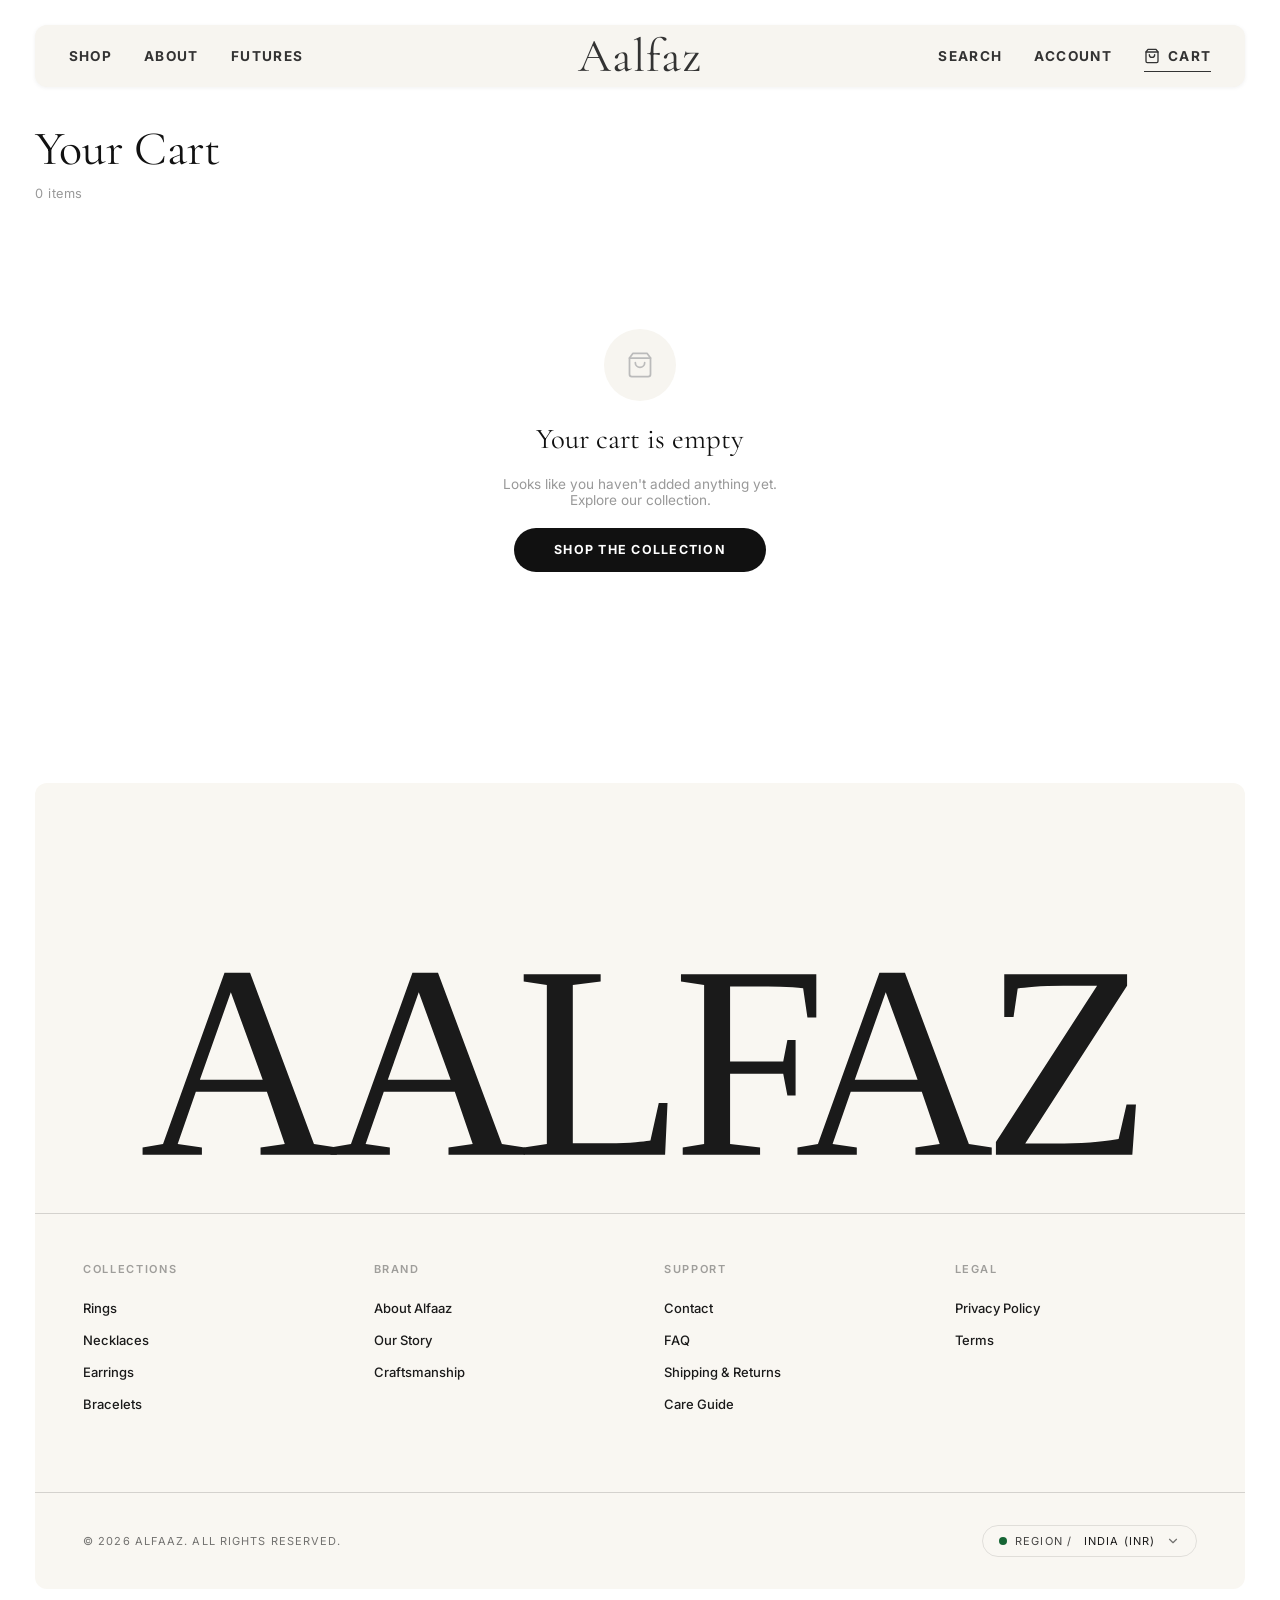
<file: cart.html>
<!doctype html>
<html lang="en">
  <head>
    <meta charset="UTF-8" />
    <meta name="viewport" content="width=device-width, initial-scale=1.0" />
    <meta name="description" content="Your Cart — Aalfaz. Review your selected pieces and proceed to checkout." />
    <title>Your Cart — Aalfaz</title>
    <link rel="preconnect" href="https://fonts.googleapis.com" />
    <link rel="preconnect" href="https://fonts.gstatic.com" crossorigin />
    <link href="https://fonts.googleapis.com/css2?family=Archivo+Black&family=Cormorant+Garamond:ital,wght@0,300;0,400;0,500;1,300;1,400&family=Inter:wght@400;500;600;700;800;900&display=swap" rel="stylesheet" />
    <link rel="stylesheet" href="css/styles.css" />
    <style>
      /* ── Cart Page ────────────────────────────────────── */
      .cart-page {
        padding: 120px 35px 0;
        min-height: 70vh;
      }

      .cart-page__heading {
        font-family: 'Cormorant Garamond', Georgia, serif;
        font-size: clamp(2rem, 4vw, 3rem);
        font-weight: 400;
        color: #111;
        margin: 0 0 0.5rem;
      }
      .cart-page__sub {
        font-size: 0.8rem;
        color: #999;
        letter-spacing: 0.04em;
        margin: 0 0 3rem;
      }

      /* ── Cart Layout ── */
      .cart-layout {
        display: grid;
        grid-template-columns: 1fr;
        gap: 2.5rem;
        align-items: start;
        padding-bottom: 6rem;
      }
      @media (min-width: 900px) {
        .cart-layout { grid-template-columns: 1fr 360px; }
      }

      /* ── Cart Items Table ── */
      .cart-items { width: 100%; }

      .cart-items__header {
        display: grid;
        grid-template-columns: 1fr 100px 120px 80px;
        gap: 1rem;
        padding: 0 0 0.75rem;
        border-bottom: 1px solid rgba(0,0,0,0.1);
        margin-bottom: 0;
      }
      @media (max-width: 600px) { .cart-items__header { display: none; } }

      .cart-items__header span {
        font-size: 0.68rem;
        font-weight: 700;
        letter-spacing: 0.12em;
        text-transform: uppercase;
        color: #888;
      }
      .cart-items__header span:last-child { text-align: right; }

      .cart-item {
        display: grid;
        grid-template-columns: 1fr 100px 120px 80px;
        gap: 1rem;
        align-items: center;
        padding: 1.5rem 0;
        border-bottom: 1px solid rgba(0,0,0,0.06);
      }
      @media (max-width: 600px) {
        .cart-item {
          grid-template-columns: 1fr;
          gap: 0.75rem;
        }
      }

      .cart-item__product {
        display: flex;
        align-items: center;
        gap: 1.25rem;
      }
      .cart-item__img {
        width: 80px;
        height: 80px;
        object-fit: cover;
        border-radius: 0.5rem;
        background: #f7f5f0;
        flex-shrink: 0;
      }
      .cart-item__name {
        font-size: 0.82rem;
        font-weight: 600;
        letter-spacing: 0.04em;
        text-transform: uppercase;
        color: #111;
        margin: 0 0 0.25rem;
      }
      .cart-item__subtitle {
        font-size: 0.75rem;
        color: #999;
        margin: 0;
      }
      .cart-item__price-mobile {
        font-size: 0.85rem;
        font-weight: 500;
        color: #111;
        display: none;
      }
      @media (max-width: 600px) { .cart-item__price-mobile { display: block; } }

      .cart-item__unit-price {
        font-size: 0.85rem;
        font-weight: 500;
        color: #333;
      }
      @media (max-width: 600px) { .cart-item__unit-price { display: none; } }

      /* Quantity selector */
      .cart-item__qty {
        display: flex;
        align-items: center;
        gap: 0;
        border: 1.5px solid rgba(0,0,0,0.12);
        border-radius: 9999px;
        width: fit-content;
        overflow: hidden;
      }
      .cart-item__qty-btn {
        background: none;
        border: none;
        width: 32px;
        height: 32px;
        font-size: 1rem;
        color: #333;
        cursor: pointer;
        display: flex;
        align-items: center;
        justify-content: center;
        transition: background 0.2s ease;
        font-family: var(--font-sans);
      }
      .cart-item__qty-btn:hover { background: rgba(0,0,0,0.05); }
      .cart-item__qty-num {
        min-width: 2rem;
        text-align: center;
        font-size: 0.82rem;
        font-weight: 600;
        color: #111;
        font-family: var(--font-sans);
      }

      .cart-item__total-remove {
        display: flex;
        flex-direction: column;
        align-items: flex-end;
        gap: 0.4rem;
      }
      @media (max-width: 600px) { .cart-item__total-remove { align-items: flex-start; flex-direction: row; justify-content: space-between; } }

      .cart-item__total {
        font-size: 0.88rem;
        font-weight: 600;
        color: #111;
        white-space: nowrap;
      }
      .cart-item__remove {
        background: none;
        border: none;
        font-size: 0.7rem;
        font-weight: 600;
        letter-spacing: 0.08em;
        text-transform: uppercase;
        color: #bbb;
        cursor: pointer;
        text-decoration: underline;
        transition: color 0.2s ease;
        padding: 0;
        font-family: var(--font-sans);
      }
      .cart-item__remove:hover { color: #d00; }

      /* ── Empty State ── */
      .cart-empty {
        padding: 5rem 0;
        display: flex;
        flex-direction: column;
        align-items: center;
        gap: 1.25rem;
        text-align: center;
        grid-column: 1 / -1;
      }
      .cart-empty__icon {
        width: 72px;
        height: 72px;
        border-radius: 50%;
        background: #f7f5f0;
        display: flex;
        align-items: center;
        justify-content: center;
        color: #bbb;
      }
      .cart-empty__heading {
        font-family: 'Cormorant Garamond', Georgia, serif;
        font-size: 1.8rem;
        font-weight: 400;
        color: #111;
        margin: 0;
      }
      .cart-empty__sub {
        font-size: 0.85rem;
        color: #999;
        margin: 0;
        max-width: 280px;
      }
      .cart-empty__cta {
        display: inline-block;
        background: #111;
        color: #fff;
        border-radius: 9999px;
        padding: 0.9rem 2.5rem;
        font-size: 0.78rem;
        font-weight: 700;
        letter-spacing: 0.1em;
        text-transform: uppercase;
        text-decoration: none;
        transition: background 0.25s ease, transform 0.15s ease;
      }
      .cart-empty__cta:hover { background: #333; transform: translateY(-1px); }

      /* ── Order Summary Sidebar ── */
      .cart-summary {
        background: #f7f5f0;
        border-radius: var(--hero-radius);
        padding: 2rem;
        position: sticky;
        top: 110px;
      }
      .cart-summary__heading {
        font-size: 0.68rem;
        font-weight: 700;
        letter-spacing: 0.15em;
        text-transform: uppercase;
        color: #888;
        margin: 0 0 1.5rem;
      }

      .cart-summary__row {
        display: flex;
        justify-content: space-between;
        align-items: center;
        margin-bottom: 0.85rem;
      }
      .cart-summary__row-label {
        font-size: 0.82rem;
        color: #555;
      }
      .cart-summary__row-value {
        font-size: 0.85rem;
        font-weight: 500;
        color: #333;
      }
      .cart-summary__divider {
        border: none;
        border-top: 1px solid rgba(0,0,0,0.1);
        margin: 1rem 0;
      }
      .cart-summary__total-row {
        display: flex;
        justify-content: space-between;
        align-items: center;
        margin-bottom: 1.75rem;
      }
      .cart-summary__total-label {
        font-size: 0.88rem;
        font-weight: 700;
        letter-spacing: 0.04em;
        text-transform: uppercase;
        color: #111;
      }
      .cart-summary__total-value {
        font-size: 1.1rem;
        font-weight: 600;
        color: #111;
      }
      .cart-summary__checkout-btn {
        width: 100%;
        padding: 1.1rem;
        background: #111;
        color: #fff;
        border: none;
        border-radius: 9999px;
        font-family: var(--font-sans);
        font-size: 0.78rem;
        font-weight: 700;
        letter-spacing: 0.1em;
        text-transform: uppercase;
        cursor: pointer;
        transition: background 0.25s ease, transform 0.15s ease;
        margin-bottom: 0.75rem;
      }
      .cart-summary__checkout-btn:hover { background: #333; transform: translateY(-1px); }
      .cart-summary__continue {
        display: block;
        text-align: center;
        color: #888;
        font-size: 0.75rem;
        font-weight: 500;
        text-decoration: none;
        letter-spacing: 0.04em;
        transition: color 0.2s ease;
      }
      .cart-summary__continue:hover { color: #111; }

      .cart-summary__note {
        margin-top: 1.5rem;
        padding-top: 1.5rem;
        border-top: 1px solid rgba(0,0,0,0.1);
        display: flex;
        flex-direction: column;
        gap: 0.5rem;
      }
      .cart-summary__note-item {
        display: flex;
        align-items: center;
        gap: 0.5rem;
        font-size: 0.72rem;
        color: #888;
      }
      .cart-summary__note-item svg { flex-shrink: 0; color: #555; }
    </style>
  </head>
  <body>

    <!-- Navigation — always cream on cart page -->
    <header id="navbar" class="navbar navbar--shop">
      <div class="nav-inner">
        <nav class="nav-links nav-links--left" aria-label="Primary navigation left">
          <a href="shop.html" class="nav-link">Shop</a>
          <a href="index.html#philosophy" class="nav-link">About</a>
          <a href="#" class="nav-link">Futures</a>
        </nav>

        <button class="nav-hamburger" id="hamburger-btn" aria-label="Open menu" aria-expanded="false">
          <span></span><span></span><span></span>
        </button>

        <!-- Mobile Cart Icon -->
        <a href="cart.html" class="nav-cart-mobile" aria-label="Cart">
          <svg width="20" height="20" viewBox="0 0 24 24" fill="none" stroke="currentColor" stroke-width="1.8" stroke-linecap="round" stroke-linejoin="round"><path d="M6 2L3 6v14a2 2 0 002 2h14a2 2 0 002-2V6l-3-4z"/><line x1="3" y1="6" x2="21" y2="6"/><path d="M16 10a4 4 0 01-8 0"/></svg>
          <span class="nav-cart-mobile__badge cart-badge">0</span>
        </a>

        <a href="index.html" class="nav-logo" aria-label="Aalfaz home">Aalfaz</a>

        <nav class="nav-links nav-links--right" aria-label="Primary navigation right">
          <a href="#" class="nav-link nav-link--desktop">Search</a>
          <a href="#" class="nav-link nav-link--desktop">Account</a>
          <a href="cart.html" class="nav-link nav-link--active" style="display:flex;align-items:center;gap:0.5rem">
            <svg width="16" height="16" viewBox="0 0 24 24" fill="none" stroke="currentColor" stroke-width="2" stroke-linecap="round" stroke-linejoin="round"><path d="M6 2L3 6v14a2 2 0 002 2h14a2 2 0 002-2V6l-3-4z"/><line x1="3" y1="6" x2="21" y2="6"/><path d="M16 10a4 4 0 01-8 0"/></svg>
            <span class="cart-count-text">Cart</span>
          </a>
        </nav>
      </div>
    </header>

    <!-- Mobile Menu -->
    <div class="mobile-menu" id="mobile-menu" aria-hidden="true">
      <nav class="mobile-menu__nav">
        <a href="shop.html" class="mobile-menu__link">Shop</a>
        <a href="index.html#philosophy" class="mobile-menu__link">About</a>
        <a href="#" class="mobile-menu__link">Futures</a>
        <a href="cart.html" class="mobile-menu__link cart-count-text">Cart</a>
      </nav>
    </div>
    <div class="mobile-menu-overlay" id="mobile-menu-overlay"></div>

    <main>
      <div class="cart-page">
        <h1 class="cart-page__heading">Your Cart</h1>
        <p class="cart-page__sub" id="cart-item-count">0 items</p>

        <div class="cart-layout" id="cart-layout">
          <!-- Populated by JS -->
        </div>
      </div>

      <!-- Footer -->
      <footer class="site-footer" id="site-footer">
        <div class="footer__inner">
          <div class="footer__logo-wrap">
            <h2 class="footer__logo-text" id="footer-logo">Aalfaz</h2>
          </div>
          <hr class="footer__divider" />
          <div class="footer__links-grid">
            <div class="footer__link-col">
              <h3 class="footer__col-title">Collections</h3>
              <a href="shop.html" class="footer__link">Rings</a>
              <a href="shop.html" class="footer__link">Necklaces</a>
              <a href="shop.html" class="footer__link">Earrings</a>
              <a href="shop.html" class="footer__link">Bracelets</a>
            </div>
            <div class="footer__link-col">
              <h3 class="footer__col-title">Brand</h3>
              <a href="#" class="footer__link">About Alfaaz</a>
              <a href="#" class="footer__link">Our Story</a>
              <a href="#" class="footer__link">Craftsmanship</a>
            </div>
            <div class="footer__link-col">
              <h3 class="footer__col-title">Support</h3>
              <a href="#" class="footer__link">Contact</a>
              <a href="#" class="footer__link">FAQ</a>
              <a href="#" class="footer__link">Shipping &amp; Returns</a>
              <a href="#" class="footer__link">Care Guide</a>
            </div>
            <div class="footer__link-col">
              <h3 class="footer__col-title">Legal</h3>
              <a href="#" class="footer__link">Privacy Policy</a>
              <a href="#" class="footer__link">Terms</a>
            </div>
          </div>
          <div class="footer__bottom">
            <p class="footer__copyright">&copy; 2026 Alfaaz. All rights reserved.</p>
            <div class="footer__region-selector">
              <span class="footer__region-dot"></span>
              <span class="footer__region-label">Region /</span>
              <div class="footer__select-wrap">
                <select class="footer__select"><option value="IN">India (INR)</option></select>
                <svg class="footer__chevron" width="14" height="14" viewBox="0 0 24 24" fill="none" stroke="currentColor" stroke-width="2" stroke-linecap="round" stroke-linejoin="round"><polyline points="6 9 12 15 18 9"/></svg>
              </div>
            </div>
          </div>
        </div>
      </footer>
    </main>

    <script src="js/mobile-menu.js"></script>
    <script src="js/footer-parallax.js"></script>
    <script src="js/ecommerce.js"></script>
    <script>
      (function () {
        function renderCart() {
          var cart = window.AlfaazCart.get();
          var layout = document.getElementById('cart-layout');
          var countEl = document.getElementById('cart-item-count');
          var totalItems = cart.reduce(function(s,i){ return s + i.quantity; }, 0);
          countEl.textContent = totalItems + ' item' + (totalItems !== 1 ? 's' : '');

          if (cart.length === 0) {
            layout.innerHTML = '<div class="cart-empty">' +
              '<div class="cart-empty__icon"><svg width="28" height="28" viewBox="0 0 24 24" fill="none" stroke="currentColor" stroke-width="1.5" stroke-linecap="round" stroke-linejoin="round"><path d="M6 2L3 6v14a2 2 0 002 2h14a2 2 0 002-2V6l-3-4z"/><line x1="3" y1="6" x2="21" y2="6"/><path d="M16 10a4 4 0 01-8 0"/></svg></div>' +
              '<h2 class="cart-empty__heading">Your cart is empty</h2>' +
              '<p class="cart-empty__sub">Looks like you haven\'t added anything yet. Explore our collection.</p>' +
              '<a href="shop.html" class="cart-empty__cta">Shop the Collection</a>' +
              '</div>';
            return;
          }

          var total = window.AlfaazCart.getTotal();
          var shipping = total >= 50000 ? 0 : 999;

          /* Items column */
          var itemsHtml = '<div class="cart-items">' +
            '<div class="cart-items__header">' +
              '<span>Product</span><span>Price</span><span>Quantity</span><span style="text-align:right">Total</span>' +
            '</div>';

          cart.forEach(function(item) {
            itemsHtml += '<div class="cart-item" data-id="' + item.id + '">' +
              '<div class="cart-item__product">' +
                '<img class="cart-item__img" src="' + item.image + '" alt="' + item.name + '">' +
                '<div>' +
                  '<p class="cart-item__name">' + item.name + '</p>' +
                  '<p class="cart-item__subtitle">' + item.subtitle + '</p>' +
                  '<p class="cart-item__price-mobile">₹' + (item.priceNum * item.quantity).toLocaleString('en-IN') + '</p>' +
                '</div>' +
              '</div>' +
              '<div class="cart-item__unit-price">₹' + item.priceNum.toLocaleString('en-IN') + '</div>' +
              '<div class="cart-item__qty">' +
                '<button class="cart-item__qty-btn" data-action="minus" data-id="' + item.id + '">−</button>' +
                '<span class="cart-item__qty-num">' + item.quantity + '</span>' +
                '<button class="cart-item__qty-btn" data-action="plus" data-id="' + item.id + '">+</button>' +
              '</div>' +
              '<div class="cart-item__total-remove">' +
                '<span class="cart-item__total">₹' + (item.priceNum * item.quantity).toLocaleString('en-IN') + '</span>' +
                '<button class="cart-item__remove" data-id="' + item.id + '">Remove</button>' +
              '</div>' +
              '</div>';
          });
          itemsHtml += '</div>';

          /* Summary sidebar */
          var summaryHtml = '<div class="cart-summary">' +
            '<p class="cart-summary__heading">Order Summary</p>' +
            '<div class="cart-summary__row">' +
              '<span class="cart-summary__row-label">Subtotal</span>' +
              '<span class="cart-summary__row-value">₹' + total.toLocaleString('en-IN') + '</span>' +
            '</div>' +
            '<div class="cart-summary__row">' +
              '<span class="cart-summary__row-label">Shipping</span>' +
              '<span class="cart-summary__row-value">' + (shipping === 0 ? 'Free' : '₹' + shipping.toLocaleString('en-IN')) + '</span>' +
            '</div>' +
            '<div class="cart-summary__row">' +
              '<span class="cart-summary__row-label">Tax</span>' +
              '<span class="cart-summary__row-value">Included</span>' +
            '</div>' +
            '<hr class="cart-summary__divider">' +
            '<div class="cart-summary__total-row">' +
              '<span class="cart-summary__total-label">Total</span>' +
              '<span class="cart-summary__total-value">₹' + (total + shipping).toLocaleString('en-IN') + '</span>' +
            '</div>' +
            '<button class="cart-summary__checkout-btn" id="cart-checkout-btn">Proceed to Checkout</button>' +
            '<a href="shop.html" class="cart-summary__continue">← Continue Shopping</a>' +
            '<div class="cart-summary__note">' +
              '<div class="cart-summary__note-item"><svg width="14" height="14" viewBox="0 0 24 24" fill="none" stroke="currentColor" stroke-width="2" stroke-linecap="round" stroke-linejoin="round"><path d="M12 22s8-4 8-10V5l-8-3-8 3v7c0 6 8 10 8 10z"/></svg>Secure checkout</div>' +
              '<div class="cart-summary__note-item"><svg width="14" height="14" viewBox="0 0 24 24" fill="none" stroke="currentColor" stroke-width="2" stroke-linecap="round" stroke-linejoin="round"><polyline points="1 4 1 10 7 10"/><path d="M3.51 15a9 9 0 102.13-9.36L1 10"/></svg>Free returns within 7 days</div>' +
              '<div class="cart-summary__note-item"><svg width="14" height="14" viewBox="0 0 24 24" fill="none" stroke="currentColor" stroke-width="2" stroke-linecap="round" stroke-linejoin="round"><rect x="1" y="4" width="22" height="16" rx="2" ry="2"/><line x1="1" y1="10" x2="23" y2="10"/></svg>COD &amp; Online Payment</div>' +
            '</div>' +
            '</div>';

          layout.innerHTML = itemsHtml + summaryHtml;

          /* Wire events */
          document.getElementById('cart-checkout-btn').addEventListener('click', function(){
            window.AlfaazCart.openCheckout();
          });

          layout.addEventListener('click', function(e) {
            var qtyBtn = e.target.closest('.cart-item__qty-btn');
            if (qtyBtn) {
              var id = qtyBtn.getAttribute('data-id');
              var item = window.AlfaazCart.get().find(function(i){ return i.id === id; });
              if (!item) return;
              var newQty = qtyBtn.getAttribute('data-action') === 'plus' ? item.quantity + 1 : item.quantity - 1;
              window.AlfaazCart.updateQty(id, newQty);
              renderCart();
            }
            var removeBtn = e.target.closest('.cart-item__remove');
            if (removeBtn) {
              window.AlfaazCart.remove(removeBtn.getAttribute('data-id'));
              renderCart();
            }
          });
        }

        document.addEventListener('DOMContentLoaded', renderCart);
        window.addEventListener('alfaaz:cartUpdated', renderCart);
      })();
    </script>
  </body>
</html>
</file>
<file: css/styles.css>
/* ============================================================
   Alfaaz — Hero Section Stylesheet
   Design: Dark cinematic hero with smart hide/show navbar
   ============================================================ */

/* ── Reset & Base ─────────────────────────────────────────── */
*, *::before, *::after {
  box-sizing: border-box;
  margin: 0;
  padding: 0;
}

:root {
  --font-sans: 'Inter', ui-sans-serif, system-ui, sans-serif;
  --font-logo: 'Cormorant Garamond', 'Georgia', serif;
  --font-display: 'Archivo Black', ui-sans-serif, system-ui, sans-serif;
  --color-white: #ffffff;
  --color-black: #111111;
  --color-bg: #ffffff;
  --color-logo: #6d7c5e;
  --nav-height: 80px;
  --hero-radius: 0.75rem;
  --ease-smooth: cubic-bezier(0.4, 0, 0.2, 1);
}

html {
  scroll-behavior: smooth;
  -webkit-text-size-adjust: 100%;
}

body {
  font-family: var(--font-sans);
  background: var(--color-bg);
  color: var(--color-black);
  -webkit-font-smoothing: antialiased;
  -moz-osx-font-smoothing: grayscale;
  min-height: 200vh;
  overflow-x: hidden;
}

/* ── Navbar ───────────────────────────────────────────────── */
.navbar {
  position: fixed;
  top: 0;
  left: 0;
  width: 100%;
  z-index: 100;
  padding: 25px 35px 0;       /* matches hero top/side padding */
  pointer-events: none;
  transform: translateY(0);
  background: transparent;
  transition:
    transform 0.45s var(--ease-smooth),
    background 0.35s var(--ease-smooth);
  will-change: transform;
}

/* When scrolled, the ENTIRE navbar (including padding area) is solid white
   so nothing peeks through the gaps or rounded corners */
.navbar--scrolled {
  background: var(--color-bg);
  padding-bottom: 10px;
}

/* Slide fully off-screen when hidden (smooth Rhode-style slide) */
.navbar.navbar--hidden {
  transform: translateY(-100%);
}

.navbar.navbar--hidden .nav-inner {
  pointer-events: none;
}

.nav-inner {
  display: flex;
  align-items: center;
  justify-content: space-between;
  position: relative;
  pointer-events: auto;
  padding: 1.1rem 1.6rem;
  border-radius: var(--hero-radius);
  background: transparent;
  color: var(--color-white);
  transition:
    background 0.35s var(--ease-smooth),
    color 0.35s var(--ease-smooth),
    box-shadow 0.35s var(--ease-smooth);
}

/* Scrolled state — cream background, dark text */
.navbar--scrolled .nav-inner {
  background: #f7f5f0;
  color: #333;
  box-shadow: 0 1px 4px rgba(0, 0, 0, 0.06);
}

.navbar--scrolled .nav-logo {
  color: var(--color-olive);
}

.navbar--scrolled .nav-hamburger {
  color: #333;
}

/* Nav link groups */
.nav-links {
  display: none;
  align-items: center;
  gap: 2rem;
  list-style: none;
}

@media (min-width: 768px) {
  .navbar {
    padding: 25px 35px 0;     /* consistent with hero side padding */
  }

  .nav-inner {
    padding: 1.2rem 2.1rem;
  }

  .nav-links {
    display: flex;
  }
}

.nav-link {
  color: inherit;
  text-decoration: none;
  font-size: 0.85rem;
  font-weight: 700;
  letter-spacing: 0.1em;
  text-transform: uppercase;
  opacity: 1;
  padding: 4px 0;
  transition: opacity 0.2s ease;
}

.nav-link:hover {
  opacity: 0.6;
}

.nav-link--desktop {
  display: none;
}

@media (min-width: 768px) {
  .nav-link--desktop {
    display: inline-block;
  }
}

/* Logo — serif wordmark */
.nav-logo {
  position: absolute;
  left: 50%;
  transform: translateX(-50%);
  font-family: var(--font-logo);
  font-size: 2.3rem;
  font-weight: 400;
  font-style: normal;
  letter-spacing: 0.02em;
  line-height: 1;
  color: var(--color-white);
  text-decoration: none;
  transition: opacity 0.25s ease, color 0.35s var(--ease-smooth);
  white-space: nowrap;
}

.nav-logo:hover {
  opacity: 0.75;
}

@media (min-width: 768px) {
  .nav-logo {
    font-size: 2.95rem;
  }
}

/* Hamburger */
.nav-hamburger {
  display: flex;
  flex-direction: column;
  justify-content: center;
  gap: 5px;
  background: none;
  border: none;
  cursor: pointer;
  padding: 4px;
  color: var(--color-white);
}

@media (min-width: 768px) {
  .nav-hamburger {
    display: none;
  }
}

.nav-hamburger span {
  display: block;
  width: 22px;
  height: 2px;
  background: currentColor;
  border-radius: 2px;
  transition: transform 0.3s var(--ease-smooth), opacity 0.3s ease;
  transform-origin: center;
}

/* Hamburger → X animation */
.nav-hamburger.is-open span:nth-child(1) {
  transform: translateY(7px) rotate(45deg);
}
.nav-hamburger.is-open span:nth-child(2) {
  opacity: 0;
  transform: scaleX(0);
}
.nav-hamburger.is-open span:nth-child(3) {
  transform: translateY(-7px) rotate(-45deg);
}

/* ── Mobile Menu ──────────────────────────────────────────── */
.mobile-menu {
  position: fixed;
  inset: 0;
  z-index: 90;
  background: var(--color-black);
  display: flex;
  align-items: center;
  justify-content: center;
  opacity: 0;
  pointer-events: none;
  transition: opacity 0.35s var(--ease-smooth);
}

.mobile-menu.is-open {
  opacity: 1;
  pointer-events: auto;
}

.mobile-menu__nav {
  display: flex;
  flex-direction: column;
  align-items: center;
  gap: 2rem;
}

.mobile-menu__link {
  color: var(--color-white);
  text-decoration: none;
  font-size: 2rem;
  font-weight: 800;
  letter-spacing: -0.02em;
  opacity: 0.9;
  transition: opacity 0.2s ease;
}

.mobile-menu__link:hover {
  opacity: 0.5;
}

.mobile-menu-overlay {
  display: none;
}

/* ── Hero ─────────────────────────────────────────────────── */
.hero {
  padding: 25px 35px 35px;
  position: relative;
}

.hero__media {
  position: relative;
  width: 100%;
  height: 95svh;
  border-radius: var(--hero-radius);
  overflow: hidden;
  background: #1a1a1a;
  z-index: 1; /* Creates stacking context — all slide z-indices are contained here */
}

.hero__slider,
.hero__slide {
  position: absolute;
  inset: 0;
  width: 100%;
  height: 100%;
}

.hero__image {
  position: absolute;
  inset: 0;
  width: 100%;
  height: 100%;
  object-fit: cover;
  object-position: center;
  will-change: transform;
  backface-visibility: hidden;
  -webkit-backface-visibility: hidden;
}

/* Overlays — must sit above all slides */
.hero__overlay {
  position: absolute;
  inset: 0;
  z-index: 10;
  pointer-events: none;
}

.hero__overlay--flat {
  background: rgba(0, 0, 0, 0.10);
}

.hero__overlay--gradient {
  background: linear-gradient(
    to top,
    rgba(0, 0, 0, 0.62) 0%,
    transparent 45%,
    rgba(0, 0, 0, 0.38) 100%
  );
}

/* Hero copy — must ALWAYS sit above hero__media */
.hero__content {
  position: absolute;
  bottom: 2.5rem;
  left: 1.5rem;
  color: var(--color-white);
  z-index: 5;
  /* Fade-up entrance */
  animation: heroFadeUp 0.9s 0.3s var(--ease-smooth) both;
}

@media (min-width: 768px) {
  .hero__content {
    bottom: 4rem;
    left: 3.5rem;
  }
}

@keyframes heroFadeUp {
  from { opacity: 0; transform: translateY(24px); }
  to   { opacity: 1; transform: translateY(0); }
}

.hero__eyebrow {
  font-size: 0.65rem;
  font-weight: 800;
  letter-spacing: 0.18em;
  text-transform: uppercase;
  margin-bottom: 0.75rem;
  opacity: 0.85;
}

@media (min-width: 768px) {
  .hero__eyebrow {
    font-size: 0.75rem;
  }
}

.hero__headline {
  font-size: clamp(1.75rem, 3.5vw, 2.5rem);
  font-weight: 400;
  line-height: 1.15;
  letter-spacing: -0.01em;
  margin-bottom: 2rem;
}

/* CTA Button */
.hero__cta {
  display: inline-block;
  border: 1.5px solid var(--color-white);
  background: var(--color-white);
  border-radius: 9999px;
  padding: 0.8rem 1.75rem;
  font-size: 0.7rem;
  font-weight: 700;
  letter-spacing: 0.13em;
  text-transform: uppercase;
  color: var(--color-black);
  text-decoration: none;
  transition:
    background 0.3s ease,
    color 0.3s ease,
    border-color 0.3s ease,
    transform 0.2s ease;
}

.hero__cta:hover {
  background: transparent;
  color: var(--color-white);
  border-color: var(--color-white);
  transform: translateY(-1px);
}

.hero__cta:active {
  transform: translateY(0);
}

@media (min-width: 768px) {
  .hero__cta {
    font-size: 0.72rem;
    padding: 0.85rem 1.85rem;
  }
}

/* Scroll indicator */
.hero__scroll-hint {
  position: absolute;
  bottom: 2rem;
  right: 2rem;
  z-index: 2;
  display: flex;
  flex-direction: column;
  align-items: center;
  gap: 0.4rem;
  animation: heroFadeUp 1s 0.8s var(--ease-smooth) both;
}

.hero__scroll-line {
  display: block;
  width: 1px;
  height: 3rem;
  background: linear-gradient(to bottom, transparent, rgba(255,255,255,0.6));
  animation: scrollPulse 2s ease-in-out infinite;
}

@keyframes scrollPulse {
  0%, 100% { transform: scaleY(1); opacity: 0.5; }
  50%       { transform: scaleY(1.3); opacity: 1; }
}

/* ── Product Carousel ── */
.products {
  background: var(--color-bg);
  padding: 0 35px;    /* 35px left/right — global section rule */
}

.products__wrapper {
  position: relative;
  width: 100%;
}

/* Native horizontal scroll with snap */
.products__scroll {
  display: flex;
  overflow-x: auto;
  scroll-snap-type: x mandatory;
  gap: 30px;
  padding-bottom: 35px;
  -webkit-overflow-scrolling: touch;
}

/* Hide scrollbar */
.products__scroll::-webkit-scrollbar { display: none; }
.products__scroll { -ms-overflow-style: none; scrollbar-width: none; }

/* ── Product Card ── */
.product-card {
  position: relative;
  flex-shrink: 0;
  width: 100%; /* Mobile: 1 card */
  height: auto;
  aspect-ratio: 1 / 1.2;
  background: #f7f7f7;
  border-radius: var(--hero-radius);
  overflow: hidden;
  cursor: pointer;
  scroll-snap-align: start;
  text-decoration: none;
  color: inherit;
  display: block;
}

@media (min-width: 600px) {
  .product-card {
    /* Tablet: 2 cards. 1 gap of 30px. 30px / 2 = 15px per card */
    width: calc(50% - 15px);
  }
}

@media (min-width: 1024px) {
  .product-card {
    /* Desktop: 3 cards. 2 gaps of 30px = 60px total. 60px / 3 = 20px per card */
    width: calc(33.333% - 20px);
  }
}

/* === Base image layer === */
/* absolute inset-0 pt-[80px] pb-[120px] px-8 */
.product-card__base-img {
  position: absolute;
  inset: 0;
  padding: 80px 2rem 120px;
  display: flex;
  align-items: center;
  justify-content: center;
  transition: opacity 0.3s ease;
  z-index: 0;
  pointer-events: none;
}

.product-card__base-img img {
  width: 100%;
  height: 100%;
  object-fit: contain;
  mix-blend-mode: multiply;
  opacity: 0.9;
}

/* === Hover image layer === */
/* absolute inset-x-0 top-0 bottom-0, opacity-0 group-hover:opacity-100 */
.product-card__hover-img {
  position: absolute;
  inset: 0;
  opacity: 0;
  transition: opacity 0.3s ease;
  z-index: 1;
  pointer-events: none;
  background-size: cover;
  background-position: center;
}

.product-card__hover-gradient {
  position: absolute;
  inset: 0;
  background: linear-gradient(to top, rgba(0,0,0,0.4), transparent, transparent);
}

/* Hover states */
.product-card:hover .product-card__base-img {
  opacity: 0;
}
.product-card:hover .product-card__hover-img {
  opacity: 1;
}

/* === Top bar: type + badge === */
/* absolute top-0 left-0 right-0 p-6 flex justify-between items-start z-30 */
.product-card__topbar {
  position: absolute;
  top: 0;
  left: 0;
  right: 0;
  padding: 1.5rem;    /* p-6 = 24px */
  display: flex;
  justify-content: space-between;
  align-items: flex-start;
  z-index: 3;
  pointer-events: none;
}

/* font-display font-black text-5xl tracking-tighter text-[#737373] */
.product-card__type {
  font-family: 'Archivo Black', sans-serif;
  font-weight: 900;
  font-size: 3rem;     /* text-5xl = 48px */
  letter-spacing: -0.05em;  /* tracking-tighter */
  color: #737373;
  line-height: 1;
  margin: 0;
  margin-top: 0.25rem;
  transition: color 0.3s ease;
}

.product-card:hover .product-card__type {
  color: #404040;  /* group-hover:text-[#404040] */
}

/* bg-[#5f5f5f] text-[#f7f7f7] text-[11px] font-bold px-3 py-1.5 rounded-full uppercase tracking-widest */
.product-card__badge {
  background: #5f5f5f;
  color: #f7f7f7;
  font-size: 11px;
  font-weight: 700;
  padding: 0.375rem 0.75rem;  /* py-1.5 px-3 */
  border-radius: 9999px;
  text-transform: uppercase;
  letter-spacing: 0.1em;  /* tracking-widest */
  white-space: nowrap;
  transition: background 0.3s ease;
}

.product-card:hover .product-card__badge {
  background: rgba(64, 64, 64, 0.8);  /* group-hover:bg-[#404040]/80 */
}

/* === Bottom info (default state) === */
/* absolute bottom-0 left-0 right-0 p-6 z-20 */
.product-card__bottom-info {
  position: absolute;
  bottom: 0;
  left: 0;
  right: 0;
  padding: 1.5rem;     /* p-6 */
  z-index: 2;
  transition: opacity 0.3s ease, transform 0.3s ease;
}

.product-card:hover .product-card__bottom-info {
  opacity: 0;
  transform: translateY(1rem);  /* group-hover:translate-y-4 */
}

/* Stars row — flex items-center gap-0.5 mb-2.5 */
.product-card__stars {
  display: flex;
  align-items: center;
  gap: 0.125rem;
  margin-bottom: 0.625rem;
  font-size: 14px;
  color: #4a4a4a;   /* fill-[#4a4a4a] text-[#4a4a4a] */
}

.product-card__reviews {
  font-size: 12px;       /* text-xs */
  font-weight: 500;
  color: #5f5f5f;
  margin-left: 0.25rem;
}

/* Meta row — flex justify-between items-start */
.product-card__meta {
  display: flex;
  justify-content: space-between;
  align-items: flex-start;
}

/* uppercase text-[15px] font-semibold tracking-wider text-[#333333] */
.product-card__title {
  font-size: 15px;
  font-weight: 600;
  letter-spacing: 0.05em;  /* tracking-wider */
  text-transform: uppercase;
  color: #333333;
  margin: 0;
}

/* text-[#5f5f5f] text-[13.5px] mt-0.5 */
.product-card__subtitle {
  font-size: 13.5px;
  color: #5f5f5f;
  margin: 0.125rem 0 0;
}

/* text-[15px] font-medium text-[#333333] */
.product-card__price {
  font-size: 15px;
  font-weight: 500;
  color: #333333;
  white-space: nowrap;
}

/* === Hover CTA button === */
/* absolute bottom-0 left-0 right-0 p-6 z-30 translate-y-8 opacity-0 */
.product-card__hover-cta {
  position: absolute;
  bottom: 0;
  left: 0;
  right: 0;
  padding: 1.5rem;
  z-index: 3;
  transform: translateY(2rem);  /* translate-y-8 */
  opacity: 0;
  transition: transform 0.3s ease, opacity 0.3s ease;
}

.product-card:hover .product-card__hover-cta {
  transform: translateY(0);
  opacity: 1;
}

/* w-full bg-white text-[#222222] py-4 rounded-full font-semibold tracking-[0.05em] uppercase text-[13px] shadow-lg */
.product-card__cta-btn {
  width: 100%;
  background: white;
  color: #222222;
  padding: 1rem 0;       /* py-4 */
  border-radius: 9999px;
  border: none;
  font-family: var(--font-sans);
  font-size: 13px;
  font-weight: 600;
  letter-spacing: 0.05em;
  text-transform: uppercase;
  cursor: pointer;
  box-shadow: 0 10px 15px -3px rgba(0,0,0,0.1), 0 4px 6px -4px rgba(0,0,0,0.1);
  transition: transform 0.2s ease;
}

.product-card__cta-btn:hover {
  transform: scale(1.02);  /* hover:scale-[1.02] */
}

/* ── Carousel Arrow ───────────────────────────────────────── */
/* absolute right-4 top-1/2 -translate-y-1/2 w-[52px] h-[52px] */
/* bg-white/95 backdrop-blur-sm rounded-full */
/* shadow-[0_4px_20px_rgba(0,0,0,0.1)] border border-gray-100 */
.products__arrow {
  position: absolute;
  top: 50%;
  transform: translateY(-50%);
  width: 52px;
  height: 52px;
  background: rgba(255, 255, 255, 0.95);
  backdrop-filter: blur(4px);
  -webkit-backdrop-filter: blur(4px);
  border-radius: 50%;
  border: 1px solid #f3f4f6;  /* border-gray-100 */
  display: none;
  align-items: center;
  justify-content: center;
  cursor: pointer;
  z-index: 40;
  box-shadow: 0 4px 20px rgba(0, 0, 0, 0.1);
  transition: transform 0.2s ease, box-shadow 0.2s ease, opacity 0.3s ease;
  color: #333333;
}

.products__arrow--left {
  left: 1rem;
  padding-right: 2px;
  opacity: 0; /* hidden initially */
  pointer-events: none;
}

.products__arrow--right {
  right: 1rem;
  padding-left: 2px;
}

@media (min-width: 768px) {
  .products__arrow {
    display: flex;  /* hidden md:flex */
  }
}

.products__arrow:hover {
  transform: translateY(-50%) scale(1.05);
  box-shadow: 0 4px 25px rgba(0, 0, 0, 0.15);
}

.products__arrow.is-visible {
  opacity: 1;
  pointer-events: auto;
}

.products__arrow.is-hidden {
  opacity: 0;
  pointer-events: none;
}

/* ── Philosophy Section ─────────────────────────────────────── */
.philosophy {
  padding: 0 35px; /* 35px padding on left/right only */
  background: var(--color-bg);
  text-align: center;
}

.philosophy__image {
  position: relative;
  width: 100%;
  height: 95svh;
  border-radius: var(--hero-radius); /* match hero radius */
  overflow: hidden;
  background: #f7f7f7; /* fallback while loading */
}

.philosophy__image img {
  width: 100%;
  height: auto;
  display: block;
}

.philosophy__inner {
  position: absolute;
  top: 0;
  left: 0;
  right: 0;
  max-width: 700px;
  margin: 0 auto;
  padding: 3rem 2rem; /* Add some padding so it doesn't touch the very top */
  z-index: 2;
}

.philosophy__heading {
  font-size: 1.5rem;
  font-weight: 600;
  color: var(--color-fg);
  margin-bottom: 1.25rem;
}

.philosophy__body {
  color: #555;
  font-size: 1rem;
  line-height: 1.6;
  margin-bottom: 2.5rem;
}

.philosophy__cta {
  display: inline-block;
  border: 1px solid rgba(0, 0, 0, 0.8);
  border-radius: 9999px;
  padding: 0.6rem 3.5rem;
  font-size: 0.75rem;
  font-weight: 400;
  letter-spacing: 0.05em;
  text-transform: uppercase;
  color: rgba(0, 0, 0, 0.8);
  text-decoration: none;
  background: transparent;
  transition: all 0.3s ease;
}

.philosophy__cta:hover {
  background: rgba(0, 0, 0, 0.8);
  color: var(--color-bg);
}

/* ── Split Sections (Necklaces / Rings) ──────────────────── */
.split {
  padding: 0 35px;
  margin-top: 35px;
}

.split__inner {
  display: grid;
  grid-template-columns: 1fr;
  gap: 0;
  border-radius: var(--hero-radius);
  overflow: hidden;
  background: #f7f5f0;
  height: 95svh;
}

@media (min-width: 768px) {
  .split__inner {
    grid-template-columns: 1fr 1fr;
  }
}

/* Text side */
.split__text {
  display: flex;
  flex-direction: column;
  justify-content: center;
  padding: 3rem 2.5rem;
}

@media (min-width: 768px) {
  .split__text {
    padding: 4rem 3.5rem;
  }
}

.split__eyebrow {
  font-size: 0.7rem;
  font-weight: 600;
  letter-spacing: 0.12em;
  text-transform: uppercase;
  color: #888;
  margin-bottom: 0.75rem;
}

.split__heading {
  font-family: var(--font-logo);
  font-size: 2.8rem;
  font-weight: 400;
  color: var(--color-fg);
  margin-bottom: 1.25rem;
  line-height: 1.1;
}

@media (min-width: 768px) {
  .split__heading {
    font-size: 3.5rem;
  }
}

.split__body {
  color: #555;
  font-size: 0.95rem;
  line-height: 1.65;
  margin-bottom: 2rem;
  max-width: 400px;
}

.split__cta {
  display: inline-block;
  border: 1px solid rgba(0, 0, 0, 0.8);
  border-radius: 9999px;
  padding: 0.6rem 2.5rem;
  font-size: 0.75rem;
  font-weight: 400;
  letter-spacing: 0.05em;
  text-transform: uppercase;
  color: rgba(0, 0, 0, 0.8);
  text-decoration: none;
  background: transparent;
  transition: all 0.3s ease;
  align-self: flex-start;
}

.split__cta:hover {
  background: rgba(0, 0, 0, 0.8);
  color: #fff;
}

/* Image side */
.split__image {
  overflow: hidden;
  min-height: 350px;
}

@media (min-width: 768px) {
  .split__image {
    min-height: 500px;
  }
}

.split__image img {
  width: 100%;
  height: 100%;
  object-fit: cover;
  display: block;
  will-change: transform;
  transition: transform 0.4s cubic-bezier(0.25, 0.46, 0.45, 0.94);
}

/* Reversed — image on LEFT, text on RIGHT */
.split--reversed .split__text {
  order: 1;
}

.split--reversed .split__image {
  order: 2;
}

@media (min-width: 768px) {
  .split--reversed .split__image {
    order: 1;
  }
  .split--reversed .split__text {
    order: 2;
  }
}

/* Gapped variant — 35px gap, each half rounded independently */
.split--gapped .split__inner {
  border-radius: 0;
  overflow: visible;
  background: transparent;
  gap: 35px;
}

.split--gapped .split__text {
  background: #f7f5f0;
  border-radius: var(--hero-radius);
}

.split--gapped .split__image {
  border-radius: var(--hero-radius);
  overflow: hidden;
}

@media (min-width: 768px) {
  .split--gapped .split__inner {
    grid-template-columns: 1fr 1fr;
  }
}

/* ── Influencer / Social Carousel ("Alfaaz + you") ──────── */
.influencer {
  padding: 0 35px;
  margin-top: 35px;
}

.influencer__box {
  background: #f5f4f0;
  border-radius: var(--hero-radius);
  height: 95svh;
  width: 100%;
  display: flex;
  flex-direction: column;
  padding: 2rem 1.5rem 1.5rem;
}

@media (min-width: 768px) {
  .influencer__box {
    padding: 3.5rem 3rem 2.5rem;
  }
}

/* Header: title + social button */
.influencer__header {
  display: flex;
  flex-direction: column;
  gap: 1rem;
  margin-bottom: 2rem;
  padding: 0 0.5rem;
  flex-shrink: 0;
}

@media (min-width: 600px) {
  .influencer__header {
    flex-direction: row;
    align-items: center;
    justify-content: space-between;
  }
}

.influencer__title {
  font-size: 1.85rem;
  font-weight: 500;
  color: #7a7872;
  letter-spacing: -0.02em;
  margin: 0;
}

@media (min-width: 768px) {
  .influencer__title {
    font-size: 2.75rem;
  }
}

.influencer__social-btn {
  display: inline-block;
  border: 1px solid #d2d2d2;
  border-radius: 9999px;
  padding: 0.5rem 1.5rem;
  font-size: 0.7rem;
  font-weight: 500;
  letter-spacing: 0.08em;
  color: #7a7872;
  text-decoration: none;
  background: transparent;
  transition: background 0.3s ease, color 0.3s ease;
  align-self: flex-start;
}

@media (min-width: 768px) {
  .influencer__social-btn {
    padding: 0.625rem 1.5rem;
    font-size: 0.8rem;
  }
}

.influencer__social-btn:hover {
  background: #e8e6e1;
}

/* Carousel container */
.influencer__carousel-wrap {
  position: relative;
  flex: 1;
  min-height: 0;
}

.influencer__scroll {
  display: flex;
  gap: 1rem;
  overflow-x: auto;
  scroll-snap-type: x mandatory;
  -webkit-overflow-scrolling: touch;
  height: 100%;
  padding: 0 0.5rem;
}

@media (min-width: 768px) {
  .influencer__scroll {
    gap: 1.5rem;
  }
}

/* Hide scrollbar */
.influencer__scroll::-webkit-scrollbar { display: none; }
.influencer__scroll { -ms-overflow-style: none; scrollbar-width: none; }

/* Individual card */
.influencer__card {
  flex-shrink: 0;
  scroll-snap-align: center;
  border-radius: var(--hero-radius);
  overflow: hidden;
  height: 100%;
  aspect-ratio: 4 / 5;
  background: #e8e6e1;
}

.influencer__card img,
.influencer__card video {
  width: 100%;
  height: 100%;
  object-fit: cover;
  display: block;
  pointer-events: none;
}

/* Controls: progress bar + arrows */
.influencer__controls {
  display: flex;
  flex-direction: column;
  gap: 1.5rem;
  margin-top: 2rem;
  padding: 0 0.5rem;
  flex-shrink: 0;
}

@media (min-width: 768px) {
  .influencer__controls {
    flex-direction: row;
    align-items: center;
    justify-content: space-between;
  }
}

/* Progress bar track */
.influencer__progress-track {
  width: 100%;
  height: 1px;
  background: #c8c6c0;
  position: relative;
  border-radius: 1px;
  overflow: hidden;
}

@media (min-width: 768px) {
  .influencer__progress-track {
    flex: 1;
  }
}

.influencer__progress-thumb {
  position: absolute;
  top: 0;
  left: 0;
  height: 100%;
  background: #7a7872;
  border-radius: 1px;
  width: 20%;
  transition: left 0.15s ease-out, width 0.15s ease-out;
}

/* Arrow buttons */
.influencer__arrows {
  display: flex;
  align-items: center;
  gap: 0.75rem;
  align-self: flex-end;
  flex-shrink: 0;
}

@media (min-width: 768px) {
  .influencer__arrows {
    align-self: auto;
  }
}

.influencer__arrow {
  width: 44px;
  height: 44px;
  border: 1px solid #d2d2d2;
  border-radius: 50%;
  background: transparent;
  color: #7a7872;
  display: flex;
  align-items: center;
  justify-content: center;
  cursor: pointer;
  transition: background 0.3s ease, opacity 0.3s ease;
}

.influencer__arrow:hover {
  background: #fff;
}

.influencer__arrow:disabled {
  opacity: 0.3;
  cursor: not-allowed;
}

/* ── Footer ───────────────────────────────────────────────── */
.site-footer {
  padding: 0 35px 25px;            /* 35px sides, 25px bottom */
  margin-top: 35px;                /* 35px gap from last section */
}

.footer__inner {
  background: #F9F7F2;
  color: #1A1A1A;
  position: relative;
  border-radius: var(--hero-radius);
  overflow: hidden;
}

/* Oversized wordmark */
.footer__logo-wrap {
  display: flex;
  justify-content: center;
  align-items: center;
  height: calc(40vh - 20px);
  pointer-events: none;
  overflow: hidden;
}

@media (min-width: 768px) {
  .footer__logo-wrap {
    height: calc(50vh - 20px);
  }
}

.footer__logo-text {
  font-family: 'Times New Roman', Times, serif;
  font-size: 20vw;
  text-transform: uppercase;
  letter-spacing: -0.04em;
  color: #1A1A1A;
  line-height: 1;
  white-space: nowrap;
  margin: 0;
  font-weight: 400;
  opacity: 1;
  transform: scale(0.8) translateY(0%);
  will-change: transform;
}

@media (min-width: 768px) {
  .footer__logo-text {
    font-size: 17vw;
  }
}

/* Divider */
.footer__divider {
  border: none;
  border-top: 1px solid rgba(0, 0, 0, 0.15);
  margin: 0 0 3rem;
}

/* Link grid */
.footer__links-grid {
  display: grid;
  grid-template-columns: 1fr;
  gap: 2.5rem;
  margin-bottom: 5rem;
  padding: 0 1.5rem;
}

@media (min-width: 480px) {
  .footer__links-grid {
    grid-template-columns: 1fr 1fr;
  }
}

@media (min-width: 768px) {
  .footer__links-grid {
    grid-template-columns: repeat(4, 1fr);
    gap: 3rem;
    padding: 0 3rem;
  }
}

.footer__link-col {
  display: flex;
  flex-direction: column;
  gap: 1rem;
}

.footer__col-title {
  font-size: 11px;
  font-weight: 600;
  text-transform: uppercase;
  letter-spacing: 0.15em;
  opacity: 0.4;
  margin: 0 0 0.5rem;
}

.footer__link {
  font-size: 13px;
  font-weight: 500;
  color: #1A1A1A;
  text-decoration: none;
  transition: opacity 0.2s ease;
}

.footer__link:hover {
  opacity: 0.5;
}

/* Bottom row */
.footer__bottom {
  display: flex;
  flex-direction: column-reverse;
  justify-content: space-between;
  align-items: flex-start;
  padding: 2rem 1.5rem 2rem;
  border-top: 1px solid rgba(0, 0, 0, 0.15);
  gap: 1.5rem;
}

@media (min-width: 768px) {
  .footer__bottom {
    flex-direction: row;
    align-items: center;
    gap: 0;
    padding: 2rem 3rem 2rem;
  }
}

.footer__copyright {
  font-size: 11px;
  text-transform: uppercase;
  letter-spacing: 0.1em;
  opacity: 0.6;
  margin: 0;
}

/* Region selector pill */
.footer__region-selector {
  display: flex;
  align-items: center;
  gap: 0.5rem;
  border: 1px solid rgba(0, 0, 0, 0.1);
  padding: 0.5rem 1rem;
  border-radius: 9999px;
  cursor: pointer;
  transition: background 0.3s ease;
  font-size: 11px;
  text-transform: uppercase;
  letter-spacing: 0.1em;
}

.footer__region-selector:hover {
  background: rgba(0, 0, 0, 0.05);
}

.footer__region-dot {
  width: 8px;
  height: 8px;
  border-radius: 50%;
  background: #166534;
  flex-shrink: 0;
}

.footer__region-label {
  opacity: 0.8;
  font-size: 11px;
  letter-spacing: 0.1em;
}

.footer__select-wrap {
  position: relative;
  display: flex;
  align-items: center;
}

.footer__select {
  appearance: none;
  -webkit-appearance: none;
  background: transparent;
  border: none;
  padding: 0 1.5rem 0 0.25rem;
  font-size: 11px;
  text-transform: uppercase;
  letter-spacing: 0.1em;
  cursor: pointer;
  font-family: var(--font-sans);
  color: #1A1A1A;
  outline: none;
}

.footer__chevron {
  position: absolute;
  right: 0;
  top: 50%;
  transform: translateY(-50%);
  pointer-events: none;
  opacity: 0.6;
}

/* ── Utility ──────────────────────────────────────────────── */
@media (prefers-reduced-motion: reduce) {
  *, *::before, *::after {
    animation-duration: 0.01ms !important;
    transition-duration: 0.01ms !important;
  }
}

/* ============================================================
   Shop Page
   ============================================================ */

/* ── Navbar always-cream on Shop ─────────────────────────── */
.navbar--shop {
  background: var(--color-bg);
  padding-bottom: 10px;
}

.navbar--shop .nav-inner {
  background: #f7f5f0;
  color: #333;
  box-shadow: 0 1px 4px rgba(0, 0, 0, 0.06);
}

.navbar--shop .nav-logo {
  color: #333;
}

.navbar--shop .nav-hamburger {
  color: #333;
}

/* Active nav link (underline) */
.nav-link--active {
  position: relative;
}

.nav-link--active::after {
  content: '';
  position: absolute;
  bottom: -4px;
  left: 0;
  right: 0;
  height: 1.5px;
  background: currentColor;
}

/* ── Shop Page Layout ────────────────────────────────────── */
.shop-page {
  padding: 120px 35px 0;    /* clear fixed navbar + 25px top + 35px sides */
  min-height: 60vh;
}

/* ── Category Tabs ───────────────────────────────────────── */
.shop__tabs-wrap {
  border-bottom: 1px solid rgba(0, 0, 0, 0.1);
  margin-bottom: 1.5rem;
  overflow-x: auto;
  -webkit-overflow-scrolling: touch;
}

/* Hide scrollbar on tabs */
.shop__tabs-wrap::-webkit-scrollbar { display: none; }
.shop__tabs-wrap { -ms-overflow-style: none; scrollbar-width: none; }

.shop__tabs {
  display: flex;
  gap: 0;
  white-space: nowrap;
}

.shop__tab {
  background: none;
  border: none;
  border-bottom: 2px solid transparent;
  padding: 0.85rem 1.5rem;
  font-family: var(--font-sans);
  font-size: 0.78rem;
  font-weight: 600;
  letter-spacing: 0.1em;
  text-transform: uppercase;
  color: #999;
  cursor: pointer;
  transition: color 0.25s ease, border-color 0.25s ease;
  white-space: nowrap;
}

.shop__tab:hover {
  color: #333;
}

.shop__tab--active {
  color: #1A1A1A;
  border-bottom-color: #1A1A1A;
}

/* ── Controls Row (count + sort) ─────────────────────────── */
.shop__controls {
  display: flex;
  align-items: center;
  justify-content: space-between;
  margin-bottom: 2rem;
  padding: 0;
}

.shop__count {
  font-size: 0.8rem;
  font-weight: 500;
  color: #888;
  letter-spacing: 0.02em;
}

.shop__sort-wrap {
  display: flex;
  align-items: center;
  gap: 0.4rem;
  position: relative;
}

.shop__sort-label {
  font-size: 0.78rem;
  font-weight: 500;
  color: #888;
  letter-spacing: 0.02em;
}

.shop__sort-select {
  appearance: none;
  -webkit-appearance: none;
  background: transparent;
  border: none;
  font-family: var(--font-sans);
  font-size: 0.78rem;
  font-weight: 600;
  color: #1A1A1A;
  cursor: pointer;
  padding-right: 1.2rem;
  outline: none;
}

.shop__sort-chevron {
  position: absolute;
  right: 0;
  top: 50%;
  transform: translateY(-50%);
  pointer-events: none;
  opacity: 0.5;
}

/* ── Product Grid ────────────────────────────────────────── */
.shop__grid {
  display: grid;
  grid-template-columns: 1fr;
  gap: 30px;
  padding-bottom: 60px;
}

@media (min-width: 600px) {
  .shop__grid {
    grid-template-columns: repeat(2, 1fr);
  }
}

@media (min-width: 1024px) {
  .shop__grid {
    grid-template-columns: repeat(3, 1fr);
  }
}

/* Override carousel-specific card sizing inside the shop grid */
.shop__grid .product-card {
  width: 100%;
  max-width: none;
  flex-shrink: unset;
  scroll-snap-align: unset;
}

/* ── Coming Soon State ───────────────────────────────────── */
.shop__coming-soon {
  display: flex;
  flex-direction: column;
  align-items: center;
  justify-content: center;
  text-align: center;
  padding: 6rem 2rem 8rem;
}

.shop__coming-eyebrow {
  font-size: 0.7rem;
  font-weight: 600;
  letter-spacing: 0.15em;
  text-transform: uppercase;
  color: #aaa;
  margin-bottom: 0.75rem;
}

.shop__coming-title {
  font-family: var(--font-logo);
  font-size: 3rem;
  font-weight: 400;
  color: #1A1A1A;
  margin-bottom: 1rem;
  line-height: 1.15;
}

.shop__coming-body {
  font-size: 0.95rem;
  color: #888;
  line-height: 1.65;
  max-width: 380px;
}

/* ============================================================
   Mega-Menu Dropdown (Rhode-style, homepage only)
   ============================================================ */

/* Container — slides down via max-height */
.mega-menu {
  max-height: 0;
  overflow: hidden;
  background: #f7f5f0;
  border-radius: 0 0 var(--hero-radius) var(--hero-radius);
  transition: max-height 0.45s var(--ease-smooth);
  pointer-events: none;
}

.mega-menu.is-open {
  max-height: 85vh;
  pointer-events: auto;
}

/* When mega-menu is open — force scrolled look on navbar */
.navbar--mega-open {
  background: var(--color-bg);
  padding-bottom: 0;
}

.navbar--mega-open .nav-inner {
  background: #f7f5f0;
  color: #333;
  box-shadow: none;
  border-radius: var(--hero-radius) var(--hero-radius) 0 0;
}

.navbar--mega-open .nav-logo {
  color: #333;
}

.navbar--mega-open .nav-hamburger {
  color: #333;
}

/* Content padding */
.mega-menu__content {
  padding: 1rem 2rem 2rem;
}

@media (min-width: 768px) {
  .mega-menu__content {
    padding: 1.25rem 2.5rem 2.5rem;
  }
}

/* ── Category Tabs ───────────────────────────────────────── */
.mega-menu__tabs {
  display: flex;
  justify-content: center;
  gap: 0.25rem;
  margin-bottom: 1.75rem;
  flex-wrap: wrap;
}

.mega-menu__tab {
  background: none;
  border: none;
  padding: 0.5rem 1.2rem;
  font-family: var(--font-sans);
  font-size: 0.72rem;
  font-weight: 600;
  letter-spacing: 0.1em;
  text-transform: uppercase;
  color: #999;
  cursor: pointer;
  transition: color 0.2s ease;
  border-bottom: 2px solid transparent;
}

.mega-menu__tab:hover {
  color: #333;
}

.mega-menu__tab--active {
  color: #1A1A1A;
  border-bottom-color: #1A1A1A;
}

/* ── Product Carousel ────────────────────────────────────── */
.mega-menu__carousel {
  position: relative;
}

.mega-menu__cards {
  display: flex;
  gap: 20px;
  overflow-x: auto;
  scroll-behavior: smooth;
  padding-bottom: 0.5rem;
}

/* Hide scrollbar */
.mega-menu__cards::-webkit-scrollbar { display: none; }
.mega-menu__cards { -ms-overflow-style: none; scrollbar-width: none; }

/* ── Individual Card ─────────────────────────────────────── */
.mega-card {
  flex-shrink: 0;
  width: calc(25% - 15px);
  background: #fff;
  border-radius: var(--hero-radius);
  padding: 1.25rem 1.25rem 1.5rem;
  display: flex;
  flex-direction: column;
  position: relative;
}

@media (max-width: 1023px) {
  .mega-card {
    width: calc(33.333% - 14px);
  }
}

@media (max-width: 599px) {
  .mega-card {
    width: calc(50% - 10px);
  }
}

.mega-card__badge {
  position: absolute;
  top: 1rem;
  left: 1rem;
  background: #1A1A1A;
  color: #fff;
  font-size: 0.6rem;
  font-weight: 600;
  letter-spacing: 0.08em;
  text-transform: uppercase;
  padding: 0.25rem 0.65rem;
  border-radius: 9999px;
  z-index: 2;
}

.mega-card__img-wrap {
  display: flex;
  align-items: center;
  justify-content: center;
  height: 220px;
  margin-bottom: 1rem;
  overflow: hidden;
}

@media (min-width: 768px) {
  .mega-card__img-wrap {
    height: 280px;
  }
}

.mega-card__img-wrap img {
  max-width: 100%;
  max-height: 100%;
  object-fit: contain;
  mix-blend-mode: multiply;
}

.mega-card__name {
  font-size: 0.78rem;
  font-weight: 700;
  letter-spacing: 0.06em;
  text-transform: uppercase;
  color: #1A1A1A;
  margin: 0 0 0.25rem;
}

.mega-card__subtitle {
  font-size: 0.75rem;
  font-weight: 400;
  color: #888;
  margin: 0;
}

/* ── Carousel Arrows ─────────────────────────────────────── */
.mega-menu__arrow {
  position: absolute;
  top: 50%;
  transform: translateY(-60%);
  width: 44px;
  height: 44px;
  border-radius: 50%;
  border: 1px solid #ddd;
  background: rgba(255, 255, 255, 0.95);
  display: flex;
  align-items: center;
  justify-content: center;
  cursor: pointer;
  color: #333;
  z-index: 5;
  transition: opacity 0.25s ease, box-shadow 0.2s ease;
  box-shadow: 0 2px 8px rgba(0, 0, 0, 0.08);
}

.mega-menu__arrow:hover {
  box-shadow: 0 4px 16px rgba(0, 0, 0, 0.12);
}

.mega-menu__arrow--left {
  left: -10px;
}

.mega-menu__arrow--right {
  right: -10px;
}

@media (max-width: 767px) {
  .mega-menu__arrow {
    display: none;
  }
}

/* ── Coming Soon ─────────────────────────────────────────── */
.mega-menu__coming-soon {
  display: flex;
  align-items: center;
  justify-content: center;
  min-height: 280px;
}

.mega-menu__coming-text {
  font-family: var(--font-logo);
  font-size: 2rem;
  color: #bbb;
  font-weight: 400;
}

/* ── Bottom CTA Pill ─────────────────────────────────────── */
.mega-menu__cta-wrap {
  display: flex;
  justify-content: center;
  margin-top: 2rem;
}

.mega-menu__cta {
  display: inline-block;
  border: 1px solid rgba(0, 0, 0, 0.2);
  border-radius: 9999px;
  padding: 0.65rem 2.5rem;
  font-size: 0.72rem;
  font-weight: 600;
  letter-spacing: 0.08em;
  text-transform: uppercase;
  color: #1A1A1A;
  text-decoration: none;
  background: transparent;
  transition: background 0.3s ease, color 0.3s ease;
}

.mega-menu__cta:hover {
  background: #1A1A1A;
  color: #fff;
}

/* ============================================================
   Mobile-First Additions & Responsiveness Fixes
   ============================================================ */

/* ── Mobile Cart Icon (visible < 768px only) ───────────────── */
.nav-cart-mobile {
  display: flex;
  align-items: center;
  justify-content: center;
  position: relative;
  color: inherit;
  text-decoration: none;
  padding: 6px;
  border-radius: 50%;
  transition: background 0.2s ease;
  -webkit-tap-highlight-color: transparent;
}

.nav-cart-mobile:hover {
  background: rgba(0, 0, 0, 0.06);
}

@media (min-width: 768px) {
  .nav-cart-mobile {
    display: none; /* hidden on desktop — nav-links--right shows instead */
  }
}

/* Badge bubble on mobile cart icon */
.nav-cart-mobile__badge {
  position: absolute;
  top: 0px;
  right: 0px;
  width: 17px;
  height: 17px;
  background: #111;
  color: #fff;
  font-size: 9px;
  font-weight: 700;
  border-radius: 50%;
  display: none;
  align-items: center;
  justify-content: center;
  line-height: 1;
  border: 1.5px solid transparent;
}

/* On the --shop navbar (cream bg) badge should be visible */
.navbar--shop .nav-cart-mobile {
  color: #333;
}

/* ── Navbar — tighter on small screens ─────────────────────── */
@media (max-width: 767px) {
  .navbar {
    padding: 16px 16px 0;
  }

  .navbar--shop {
    padding-bottom: 8px;
  }

  .nav-inner {
    padding: 0.85rem 1rem;
  }

  .nav-logo {
    font-size: 1.9rem;
  }
}

/* ── Hero — smaller padding on mobile ──────────────────────── */
@media (max-width: 767px) {
  .hero {
    padding: 16px 16px 16px;
  }

  .hero__media {
    height: 88svh;
  }

  .hero__content {
    bottom: 1.75rem;
    left: 1.25rem;
  }

  .hero__headline {
    font-size: 1.6rem;
    margin-bottom: 1.5rem;
  }
}

/* ── Products Carousel — tighter sides on mobile ────────────── */
@media (max-width: 767px) {
  .products {
    padding: 0 16px;
  }
}

/* ── Split Sections — tighter on mobile ─────────────────────── */
@media (max-width: 767px) {
  .split {
    padding: 0 16px;
    margin-top: 16px;
  }
}

/* ── Influencer carousel — tighter on mobile ─────────────────── */
@media (max-width: 767px) {
  .influencer {
    padding: 0 16px;
    margin-top: 16px;
  }
}

/* ── Footer — tighter on mobile ──────────────────────────────── */
@media (max-width: 767px) {
  .site-footer {
    padding: 0 16px 16px;
    margin-top: 16px;
  }
}

/* ── Shop Page — tighter on mobile ───────────────────────────── */
@media (max-width: 767px) {
  .shop-page {
    padding: 100px 16px 0;
  }

  .shop__tab {
    padding: 0.75rem 1rem;
    font-size: 0.72rem;
  }
}

/* ── Product Detail Page (PDP) — mobile ──────────────────────── */
@media (max-width: 767px) {
  .pdp-page {
    padding: 100px 16px 0;
  }

  .pdp-breadcrumb {
    font-size: 0.65rem;
    margin-bottom: 1.5rem;
    flex-wrap: wrap;
    gap: 0.3rem;
  }

  .pdp-grid {
    gap: 2rem;
    margin-bottom: 3rem;
  }

  .pdp-gallery__main {
    aspect-ratio: 1 / 1;
    border-radius: 0.75rem;
  }

  .pdp-gallery__thumb {
    width: 64px;
    height: 64px;
  }

  .pdp-info__eyebrow {
    font-size: 0.62rem;
  }

  .pdp-info__name {
    font-size: 2rem;
  }

  .pdp-info__price {
    font-size: 1.25rem;
    margin-bottom: 0.25rem;
  }

  .pdp-info__tax {
    font-size: 0.65rem;
    margin-bottom: 1.5rem;
  }

  .pdp-divider {
    margin-bottom: 1.25rem;
  }

  .pdp-ctas {
    gap: 0.6rem;
    margin-bottom: 1.5rem;
  }

  .pdp-btn {
    padding: 0.95rem;
    font-size: 0.72rem;
  }

  .pdp-details__toggle {
    padding: 0.85rem 0;
    font-size: 0.72rem;
  }

  .pdp-related {
    padding: 0 16px;
    margin-bottom: 16px;
  }

  .pdp-related__heading {
    font-size: 1.5rem;
    margin-bottom: 1.25rem;
  }
}

/* ── Cart Page — mobile ───────────────────────────────────────── */
@media (max-width: 767px) {
  .cart-page {
    padding: 100px 16px 0;
  }

  .cart-page__heading {
    font-size: 1.85rem;
    margin-bottom: 0.3rem;
  }

  .cart-page__sub {
    margin-bottom: 1.75rem;
  }

  .cart-layout {
    gap: 0;
    padding-bottom: 120px; /* space for fixed checkout bar */
  }

  .cart-items {
    margin-bottom: 1.5rem;
  }

  .cart-item {
    padding: 1.1rem 0;
    gap: 0.6rem;
  }

  .cart-item__img {
    width: 68px;
    height: 68px;
  }

  .cart-item__name {
    font-size: 0.78rem;
  }

  .cart-item__subtitle {
    font-size: 0.7rem;
  }

  /* Summary goes above checkout on mobile — sticky bottom bar instead */
  .cart-summary {
    position: fixed;
    bottom: 0;
    left: 0;
    right: 0;
    z-index: 200;
    background: #fff;
    border-radius: 1.25rem 1.25rem 0 0;
    box-shadow: 0 -4px 24px rgba(0, 0, 0, 0.12);
    padding: 1.25rem 1.25rem 1.5rem;
    max-height: 90svh;
    overflow-y: auto;
  }

  .cart-summary--expanded {
    /* toggled by JS — shows full summary */
  }

  .cart-summary__heading {
    margin-bottom: 0;
  }

  .cart-summary__note {
    display: none; /* hide trust badges on mobile to save space */
  }

  /* Hide non-essential rows on mobile compact view */
  .cart-summary__row,
  .cart-summary__divider,
  .cart-summary__total-row {
    display: flex; /* keep visible */
  }
}

/* ── Checkout Modal — mobile overrides ───────────────────────── */
@media (max-width: 599px) {
  .checkout-modal__panel {
    max-height: 96svh;
    border-radius: 1.25rem 1.25rem 0 0 !important;
  }

  .checkout-modal__header {
    padding: 1.25rem 1.25rem 0.75rem;
  }

  .checkout-modal__title {
    font-size: 1.2rem;
  }

  .checkout-modal__summary {
    padding: 1rem 1.25rem;
  }

  .checkout-modal__step-label {
    padding: 1rem 1.25rem 0.6rem;
  }

  .checkout-modal__methods {
    padding: 0 1.25rem 1.25rem;
    gap: 0.6rem;
  }

  .checkout-method-btn {
    padding: 0.9rem 1rem;
    border-radius: 0.65rem;
  }

  .checkout-method-btn__icon {
    width: 36px;
    height: 36px;
  }

  .checkout-form {
    padding: 0 1.25rem 1.25rem;
    gap: 0.85rem;
  }

  .checkout-form__input {
    padding: 0.7rem 0.85rem;
    font-size: 0.85rem;
  }

  .checkout-form__submit {
    padding: 0.8rem 2rem;
    font-size: 0.74rem;
  }
}

/* ── Prevent body scroll when modal/mobile-menu is open ──────── */
body.menu-open {
  overflow: hidden;
}

/* ── Better tap targets on mobile ────────────────────────────── */
@media (max-width: 767px) {
  .nav-link,
  .nav-hamburger,
  .nav-cart-mobile,
  .pdp-qty__btn,
  .cart-item__qty-btn,
  .cart-item__remove {
    min-height: 44px;
    min-width: 44px;
  }

  .pdp-qty__btn,
  .cart-item__qty-btn {
    min-width: 36px;
    min-height: 36px;
  }
}
</file>
